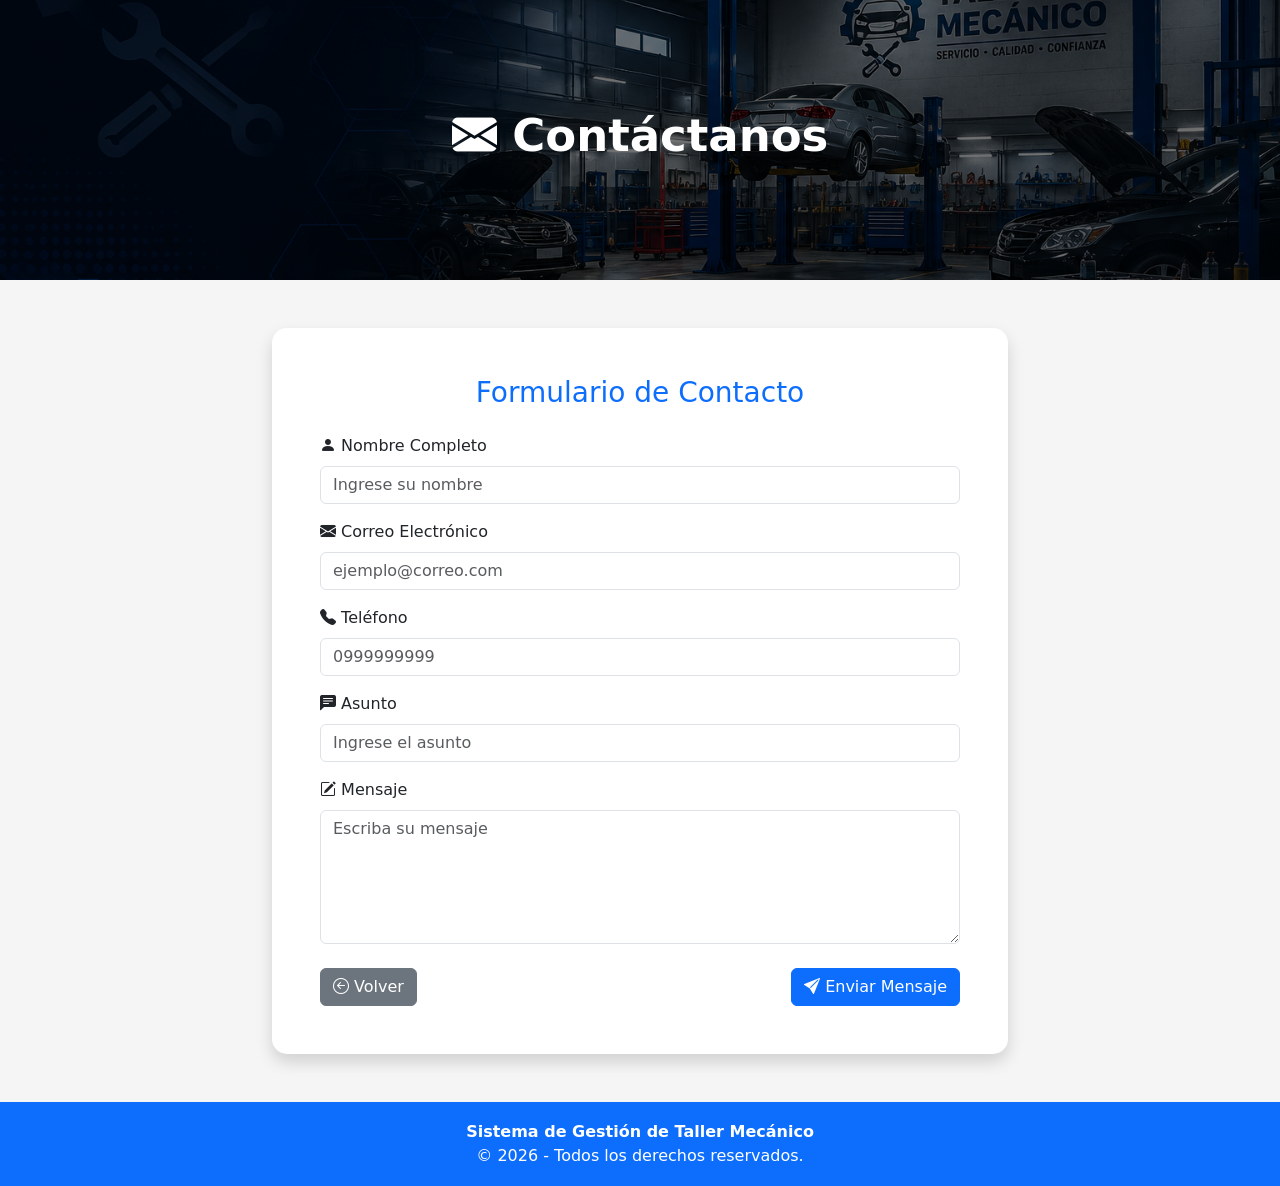
<file: public/contacto.html>
<!DOCTYPE html>
<html lang="es">

<head>

    <meta charset="UTF-8">
    <meta name="viewport" content="width=device-width, initial-scale=1.0">

    <title>Contacto | Sistema de Gestión de Taller Mecánico</title>

    <link href="https://cdn.jsdelivr.net/npm/bootstrap@5.3.7/dist/css/bootstrap.min.css" rel="stylesheet">

    <link rel="stylesheet"
        href="https://cdn.jsdelivr.net/npm/bootstrap-icons@1.13.1/font/bootstrap-icons.min.css">

    <style>

        body{
            background:#f5f5f5;
        }

        .banner{
            background:url("img/fondo.png") center center/cover no-repeat;
            height:280px;
            display:flex;
            justify-content:center;
            align-items:center;
            position:relative;
            color:white;
        }

        .banner::before{
            content:"";
            position:absolute;
            width:100%;
            height:100%;
            background:rgba(0,0,0,.55);
        }

        .banner h1{
            position:relative;
            z-index:2;
            font-size:45px;
            font-weight:bold;
        }

        .card{
            border:none;
            border-radius:15px;
        }

        footer{
            margin-top:40px;
            background:#0d6efd;
            color:white;
            text-align:center;
            padding:18px;
        }

    </style>

</head>

<body>

<div class="banner">

    <h1>

        <i class="bi bi-envelope-fill"></i>

        Contáctanos

    </h1>

</div>

<div class="container my-5">

    <div class="row justify-content-center">

        <div class="col-lg-8">

            <div class="card shadow">

                <div class="card-body p-5">

                    <h3 class="text-center text-primary mb-4">

                        Formulario de Contacto

                    </h3>

                    <form id="formContacto" novalidate>

                        <div class="mb-3">

                            <label for="nombre" class="form-label">

                                <i class="bi bi-person-fill"></i>

                                Nombre Completo

                            </label>

                            <input
                                type="text"
                                id="nombre"
                                class="form-control"
                                placeholder="Ingrese su nombre"
                                required>

                        </div>

                        <div class="mb-3">

                            <label for="correo" class="form-label">

                                <i class="bi bi-envelope-fill"></i>

                                Correo Electrónico

                            </label>

                            <input
                                type="email"
                                id="correo"
                                class="form-control"
                                placeholder="ejemplo@correo.com"
                                required>

                        </div>

                        <div class="mb-3">

                            <label for="telefono" class="form-label">

                                <i class="bi bi-telephone-fill"></i>

                                Teléfono

                            </label>

                            <input
                                type="tel"
                                id="telefono"
                                class="form-control"
                                placeholder="0999999999"
                                maxlength="10"
                                required>

                        </div>

                        <div class="mb-3">

                            <label for="asunto" class="form-label">

                                <i class="bi bi-chat-left-text-fill"></i>

                                Asunto

                            </label>

                            <input
                                type="text"
                                id="asunto"
                                class="form-control"
                                placeholder="Ingrese el asunto"
                                required>

                        </div>

                        <div class="mb-4">

                            <label for="mensaje" class="form-label">

                                <i class="bi bi-pencil-square"></i>

                                Mensaje

                            </label>

                            <textarea
                                id="mensaje"
                                rows="5"
                                class="form-control"
                                placeholder="Escriba su mensaje"
                                required></textarea>

                        </div>

                        <div class="d-flex justify-content-between">

                            <a href="index.html"
                                class="btn btn-secondary">

                                <i class="bi bi-arrow-left-circle"></i>

                                Volver

                            </a>

                            <button
                                type="submit"
                                class="btn btn-primary">

                                <i class="bi bi-send-fill"></i>

                                Enviar Mensaje

                            </button>

                        </div>

                    </form>

                </div>

            </div>

        </div>

    </div>

</div>

<footer>

    <strong>Sistema de Gestión de Taller Mecánico</strong><br>

    © 2026 - Todos los derechos reservados.

</footer>

<script src="js/script.js"></script>

<script src="https://cdn.jsdelivr.net/npm/bootstrap@5.3.7/dist/js/bootstrap.bundle.min.js"></script>

</body>

</html>
</file>
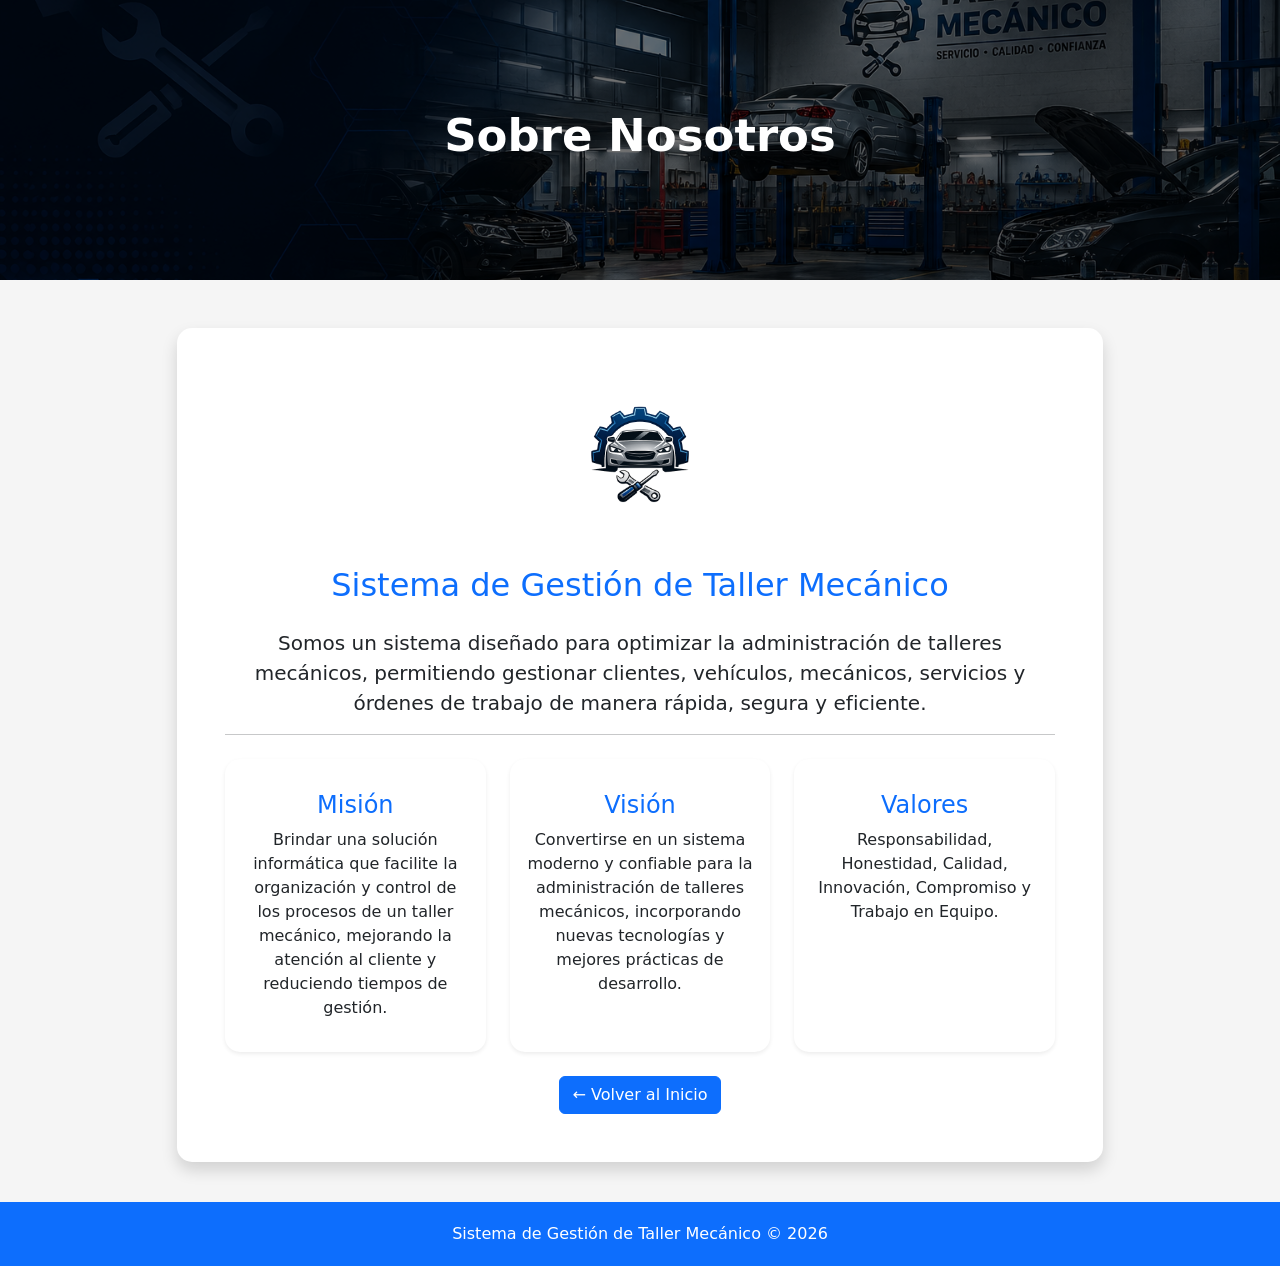
<file: public/nosotros.html>
<!DOCTYPE html>
<html lang="es">

<head>

    <meta charset="UTF-8">
    <meta name="viewport" content="width=device-width, initial-scale=1.0">

    <title>Nosotros | Sistema de Gestión de Taller Mecánico</title>

    <link href="https://cdn.jsdelivr.net/npm/bootstrap@5.3.7/dist/css/bootstrap.min.css" rel="stylesheet">

    <style>
        body {

            background: #f5f5f5;

        }

        .banner {

            background: url("img/fondo.png") center center/cover no-repeat;

            height: 280px;

            display: flex;

            justify-content: center;

            align-items: center;

            color: white;

            text-align: center;

            position: relative;

        }

        .banner::before {

            content: "";

            position: absolute;

            width: 100%;
            height: 100%;

            background: rgba(0, 0, 0, .55);

        }

        .banner h1 {

            position: relative;

            z-index: 1;

            font-size: 45px;

            font-weight: bold;

        }

        .logo {

            width: 170px;

            margin-bottom: 20px;

        }

        .card {

            border: none;

            border-radius: 15px;

        }

        footer {

            background: #0d6efd;

            color: white;

            padding: 20px;

            text-align: center;

            margin-top: 40px;

        }
    </style>

</head>

<body>

    <div class="banner">

        <h1>Sobre Nosotros</h1>

    </div>

    <div class="container mt-5">

        <div class="row justify-content-center">

            <div class="col-md-10">

                <div class="card shadow">

                    <div class="card-body p-5 text-center">

                        <img src="img/logo.png" class="logo" alt="Logo">

                        <h2 class="text-primary mb-4">

                            Sistema de Gestión de Taller Mecánico

                        </h2>

                        <p class="lead">

                            Somos un sistema diseñado para optimizar la administración
                            de talleres mecánicos, permitiendo gestionar clientes,
                            vehículos, mecánicos, servicios y órdenes de trabajo de
                            manera rápida, segura y eficiente.

                        </p>

                        <hr>

                        <div class="row mt-4">

                            <div class="col-md-4">

                                <div class="card h-100 shadow-sm">

                                    <div class="card-body text-center">

                                        <i class="bi bi-bullseye text-primary fs-1"></i>

                                        <h4 class="mt-3 text-primary">
                                            Misión
                                        </h4>

                                        <p>

                                            Brindar una solución informática que facilite la
                                            organización y control de los procesos de un
                                            taller mecánico, mejorando la atención al cliente
                                            y reduciendo tiempos de gestión.

                                        </p>

                                    </div>

                                </div>

                            </div>

                            <div class="col-md-4">

                                <div class="card h-100 shadow-sm">

                                    <div class="card-body text-center">

                                        <i class="bi bi-eye-fill text-primary fs-1"></i>

                                        <h4 class="mt-3 text-primary">
                                            Visión
                                        </h4>

                                        <p>

                                            Convertirse en un sistema moderno y confiable
                                            para la administración de talleres mecánicos,
                                            incorporando nuevas tecnologías y mejores
                                            prácticas de desarrollo.

                                        </p>

                                    </div>

                                </div>

                            </div>

                            <div class="col-md-4">

                                <div class="card h-100 shadow-sm">

                                    <div class="card-body text-center">

                                        <i class="bi bi-award-fill text-primary fs-1"></i>

                                        <h4 class="mt-3 text-primary">
                                            Valores
                                        </h4>

                                        <p>

                                            Responsabilidad, Honestidad, Calidad,
                                            Innovación, Compromiso y Trabajo en Equipo.

                                        </p>

                                    </div>

                                </div>

                            </div>

                        </div>

                        <a href="index.html" class="btn btn-primary mt-4">

                            ← Volver al Inicio

                        </a>

                    </div>

                </div>

            </div>

        </div>

    </div>

    <footer>

        Sistema de Gestión de Taller Mecánico © 2026

    </footer>

    <script src="https://cdn.jsdelivr.net/npm/bootstrap@5.3.7/dist/js/bootstrap.bundle.min.js"></script>

</body>

</html>
</file>
